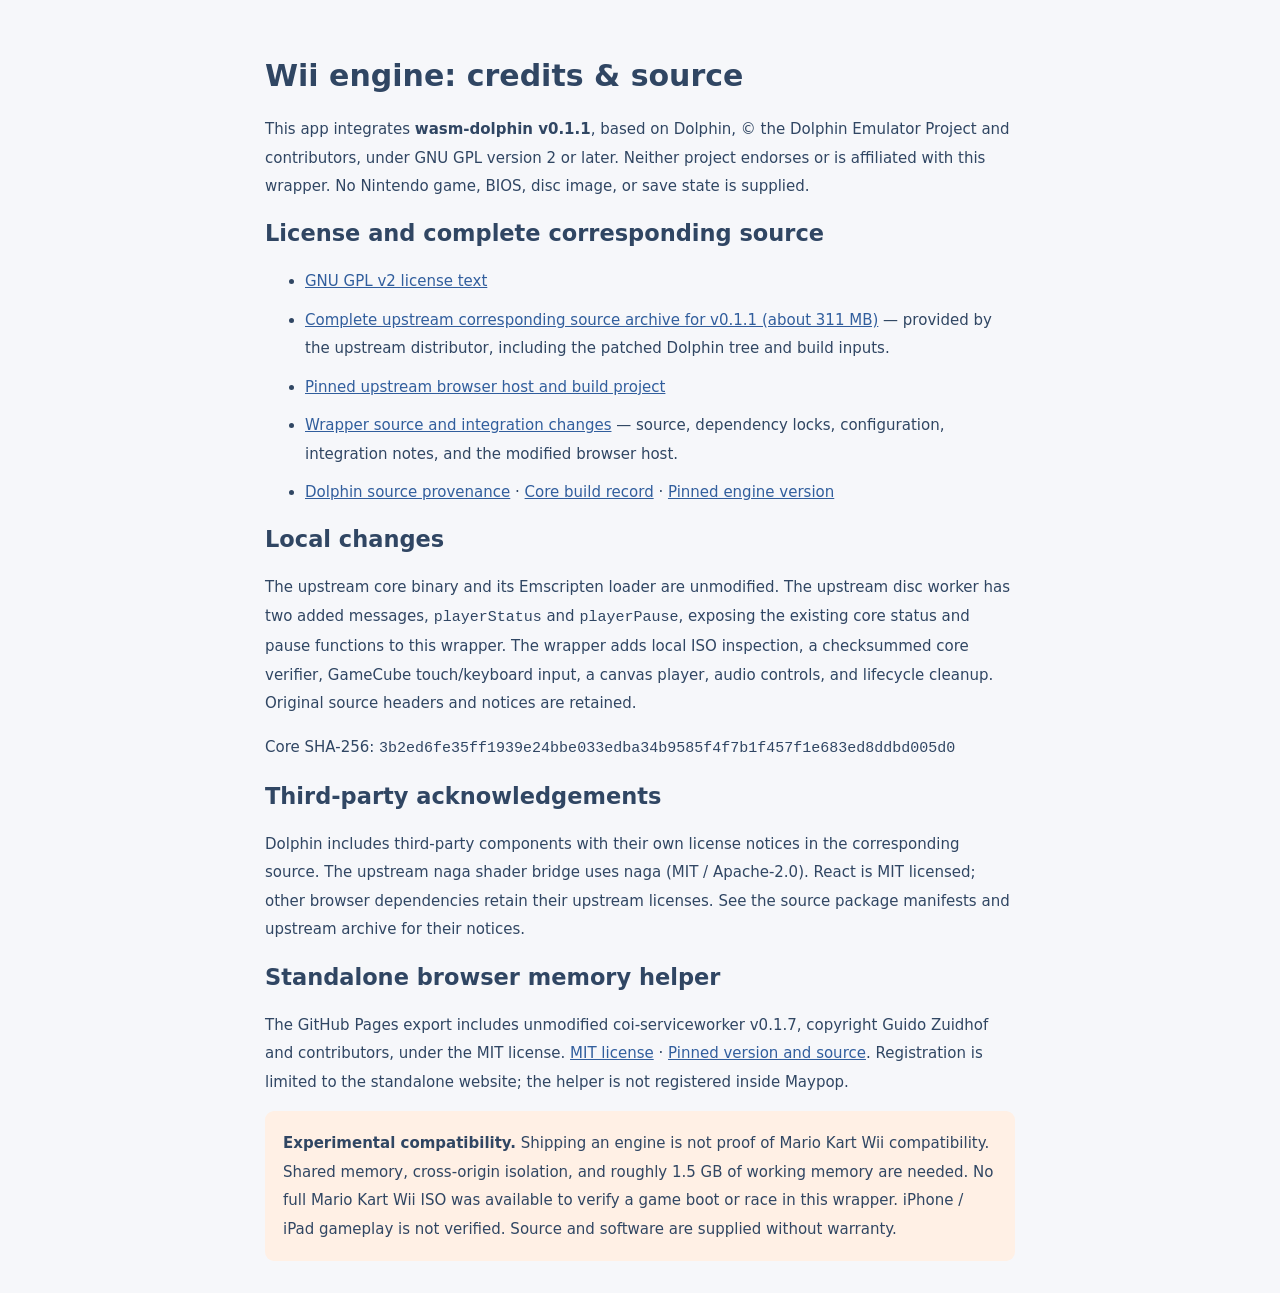
<file: licenses.html>
<!doctype html><html lang="en"><head><meta charset="utf-8"><meta name="viewport" content="width=device-width,initial-scale=1"><title>Wii engine — credits and source</title><style>body{max-width:750px;padding:36px 22px;margin:auto;font:15px/1.9 system-ui;color:#304663;background:#f6f7fa}h1,h2{line-height:1.3}a{color:#315e9d}code{overflow-wrap:anywhere}li{margin:10px 0}.note{padding:18px;background:#fff0e5;border-radius:9px}small{color:#8592a4}</style></head><body><h1>Wii engine: credits & source</h1><p>This app integrates <strong>wasm-dolphin v0.1.1</strong>, based on Dolphin, © the Dolphin Emulator Project and contributors, under GNU GPL version 2 or later. Neither project endorses or is affiliated with this wrapper. No Nintendo game, BIOS, disc image, or save state is supplied.</p><h2>License and complete corresponding source</h2><ul><li><a href="./dolphin/LICENSE">GNU GPL v2 license text</a></li><li><a href="https://github.com/dougchansan/wasm-dolphin/releases/download/v0.1.1/wasm-dolphin-corresponding-source-v0.1.1.tar.gz">Complete upstream corresponding source archive for v0.1.1 (about 311 MB)</a> — provided by the upstream distributor, including the patched Dolphin tree and build inputs.</li><li><a href="https://github.com/dougchansan/wasm-dolphin/tree/72759cbb512b9a8e3aaaae3b6617bf28a61d3a65">Pinned upstream browser host and build project</a></li><li><a href="./wrapper-source.tar.gz" download>Wrapper source and integration changes</a> — source, dependency locks, configuration, integration notes, and the modified browser host.</li><li><a href="./dolphin/provenance/dolphin-source.lock.json">Dolphin source provenance</a> · <a href="./dolphin/cores/dolphin/dolphin-core-upstream.build.json">Core build record</a> · <a href="./dolphin/VERSION.json">Pinned engine version</a></li></ul><h2>Local changes</h2><p>The upstream core binary and its Emscripten loader are unmodified. The upstream disc worker has two added messages, <code>playerStatus</code> and <code>playerPause</code>, exposing the existing core status and pause functions to this wrapper. The wrapper adds local ISO inspection, a checksummed core verifier, GameCube touch/keyboard input, a canvas player, audio controls, and lifecycle cleanup. Original source headers and notices are retained.</p><p>Core SHA-256: <code>3b2ed6fe35ff1939e24bbe033edba34b9585f4f7b1f457f1e683ed8ddbd005d0</code></p><h2>Third-party acknowledgements</h2><p>Dolphin includes third-party components with their own license notices in the corresponding source. The upstream naga shader bridge uses naga (MIT / Apache-2.0). React is MIT licensed; other browser dependencies retain their upstream licenses. See the source package manifests and upstream archive for their notices.</p><h2>Standalone browser memory helper</h2><p>The GitHub Pages export includes unmodified coi-serviceworker v0.1.7, copyright Guido Zuidhof and contributors, under the MIT license. <a href="../hosting/coi-serviceworker-LICENSE.txt">MIT license</a> · <a href="../hosting/coi-serviceworker-provenance.json">Pinned version and source</a>. Registration is limited to the standalone website; the helper is not registered inside Maypop.</p><div class="note"><strong>Experimental compatibility.</strong> Shipping an engine is not proof of Mario Kart Wii compatibility. Shared memory, cross-origin isolation, and roughly 1.5 GB of working memory are needed. No full Mario Kart Wii ISO was available to verify a game boot or race in this wrapper. iPhone / iPad gameplay is not verified. Source and software are supplied without warranty.</div></body></html>
</file>
